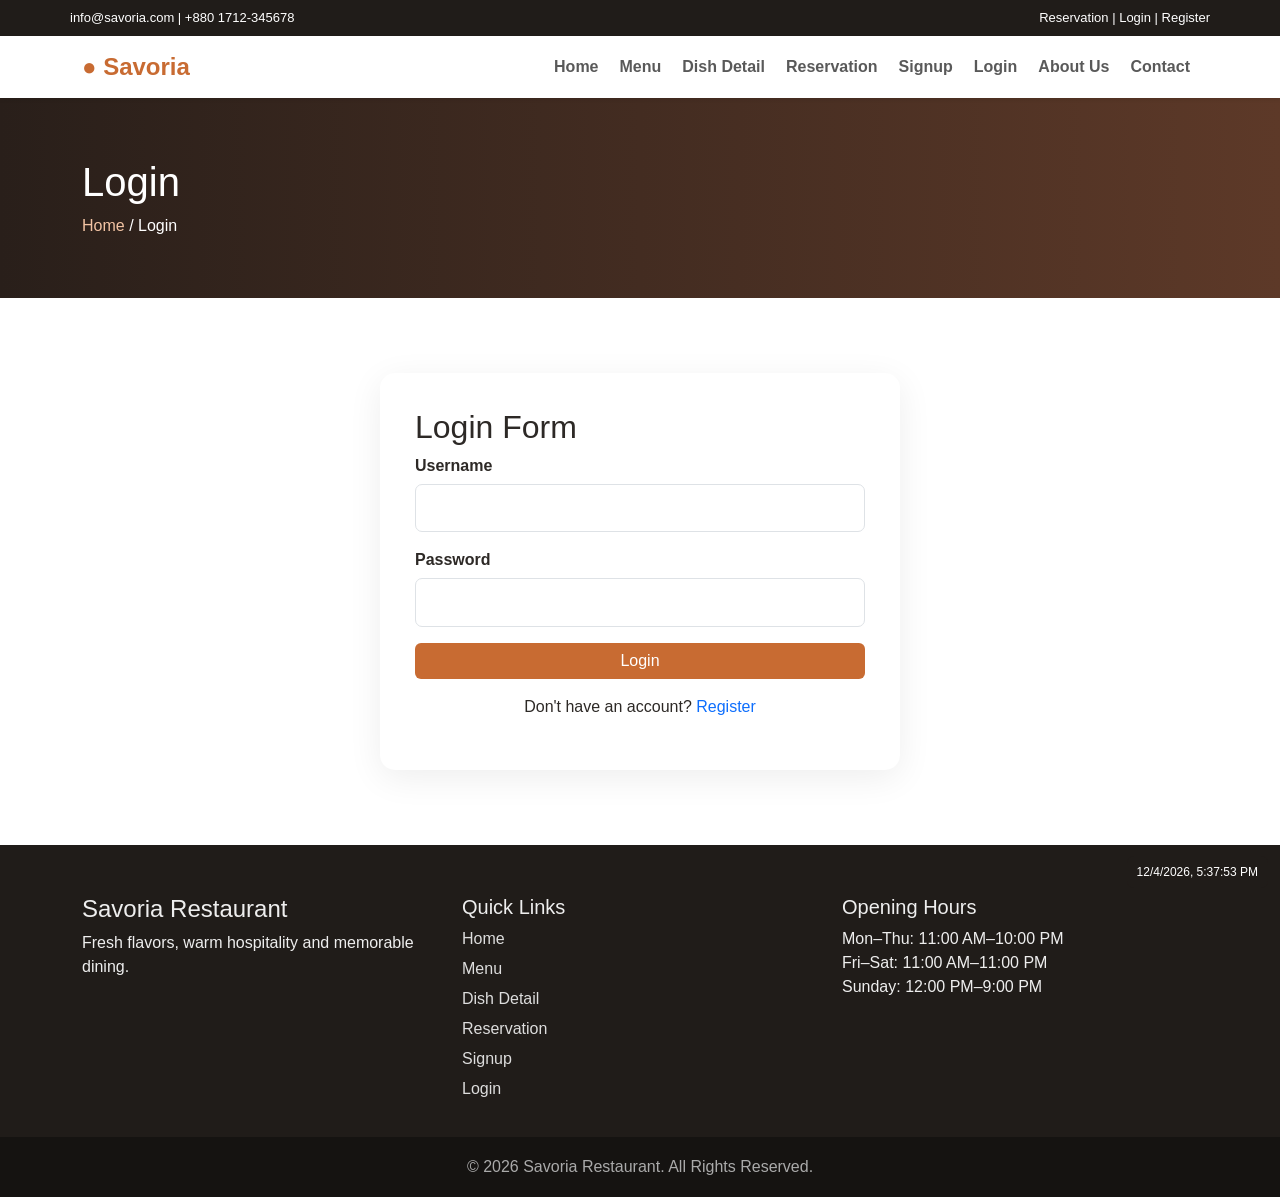
<file: login.html>
<!doctype html>
<html lang="en">
  <head>
    <meta charset="UTF-8" />
    <meta name="viewport" content="width=device-width, initial-scale=1.0" />
    <title>Savoria | Login</title>
    <link
      href="https://cdn.jsdelivr.net/npm/bootstrap@5.3.3/dist/css/bootstrap.min.css"
      rel="stylesheet"
    />
    <link rel="stylesheet" href="css/style.css" />
  </head>
  <body>
    <div class="topbar">
      <div class="container topinner">
        <span>info@savoria.com | +880 1712-345678</span
        ><span
          ><a href="reservation.html">Reservation</a> |
          <a href="login.html">Login</a> |
          <a href="signup.html">Register</a></span
        >
      </div>
    </div>
    <nav
      class="navbar navbar-expand-lg navbar-light bg-white shadow-sm sticky-top"
    >
      <div class="container">
        <a class="navbar-brand fw-bold" href="index.html">● Savoria</a>
        <button
          class="navbar-toggler"
          type="button"
          data-bs-toggle="collapse"
          data-bs-target="#mainNav"
        >
          <span class="navbar-toggler-icon"></span>
        </button>
        <div class="collapse navbar-collapse" id="mainNav">
          <ul class="navbar-nav ms-auto">
            <li class="nav-item">
              <a class="nav-link" href="index.html">Home</a>
            </li>
            <li class="nav-item">
              <a class="nav-link" href="menu.html">Menu</a>
            </li>
            <li class="nav-item">
              <a class="nav-link" href="dish-detail.html">Dish Detail</a>
            </li>
            <li class="nav-item">
              <a class="nav-link" href="reservation.html">Reservation</a>
            </li>
            <li class="nav-item">
              <a class="nav-link" href="signup.html">Signup</a>
            </li>
            <li class="nav-item">
              <a class="nav-link" href="login.html">Login</a>
            </li>
            <li class="nav-item">
              <a class="nav-link" href="index.html#about">About Us</a>
            </li>
            <li class="nav-item">
              <a class="nav-link" href="index.html#contact">Contact</a>
            </li>
          </ul>
        </div>
      </div>
    </nav>
    <div class="page-banner">
      <div class="container">
        <h1>Login</h1>
        <nav><a href="index.html">Home</a> / Login</nav>
      </div>
    </div>
    <section class="section">
      <div class="container">
        <div class="form-card mx-auto" style="max-width: 520px">
          <h2>Login Form</h2>
          <form onsubmit="loginMessage(event)">
            <label>Username</label
            ><input class="form-control mb-3" required /><label>Password</label
            ><input type="password" class="form-control mb-3" required /><button
              class="btn btn-brand w-100"
            >
              Login
            </button>
          </form>
          <p class="text-center mt-3">
            Don't have an account? <a href="signup.html">Register</a>
          </p>
        </div>
      </div>
    </section>
    <footer class="footer" id="contact">
      <div class="container">
        <div class="row g-4">
          <div class="col-md-4">
            <h4>Savoria Restaurant</h4>
            <p>Fresh flavors, warm hospitality and memorable dining.</p>
          </div>
          <div class="col-md-4">
            <h5>Quick Links</h5>
            <a href="index.html">Home</a><a href="menu.html">Menu</a
            ><a href="dish-detail.html">Dish Detail</a
            ><a href="reservation.html">Reservation</a
            ><a href="signup.html">Signup</a><a href="login.html">Login</a>
          </div>
          <div class="col-md-4">
            <h5>Opening Hours</h5>
            <p>
              Mon–Thu: 11:00 AM–10:00 PM<br />Fri–Sat: 11:00 AM–11:00 PM<br />Sunday:
              12:00 PM–9:00 PM
            </p>
          </div>
        </div>
      </div>
      <div class="copyright">
        © 2026 Savoria Restaurant. All Rights Reserved.
      </div>
    </footer>
    <script src="https://cdn.jsdelivr.net/npm/bootstrap@5.3.3/dist/js/bootstrap.bundle.min.js"></script>
    <script src="js/script.js"></script>
  </body>
</html>
</file>
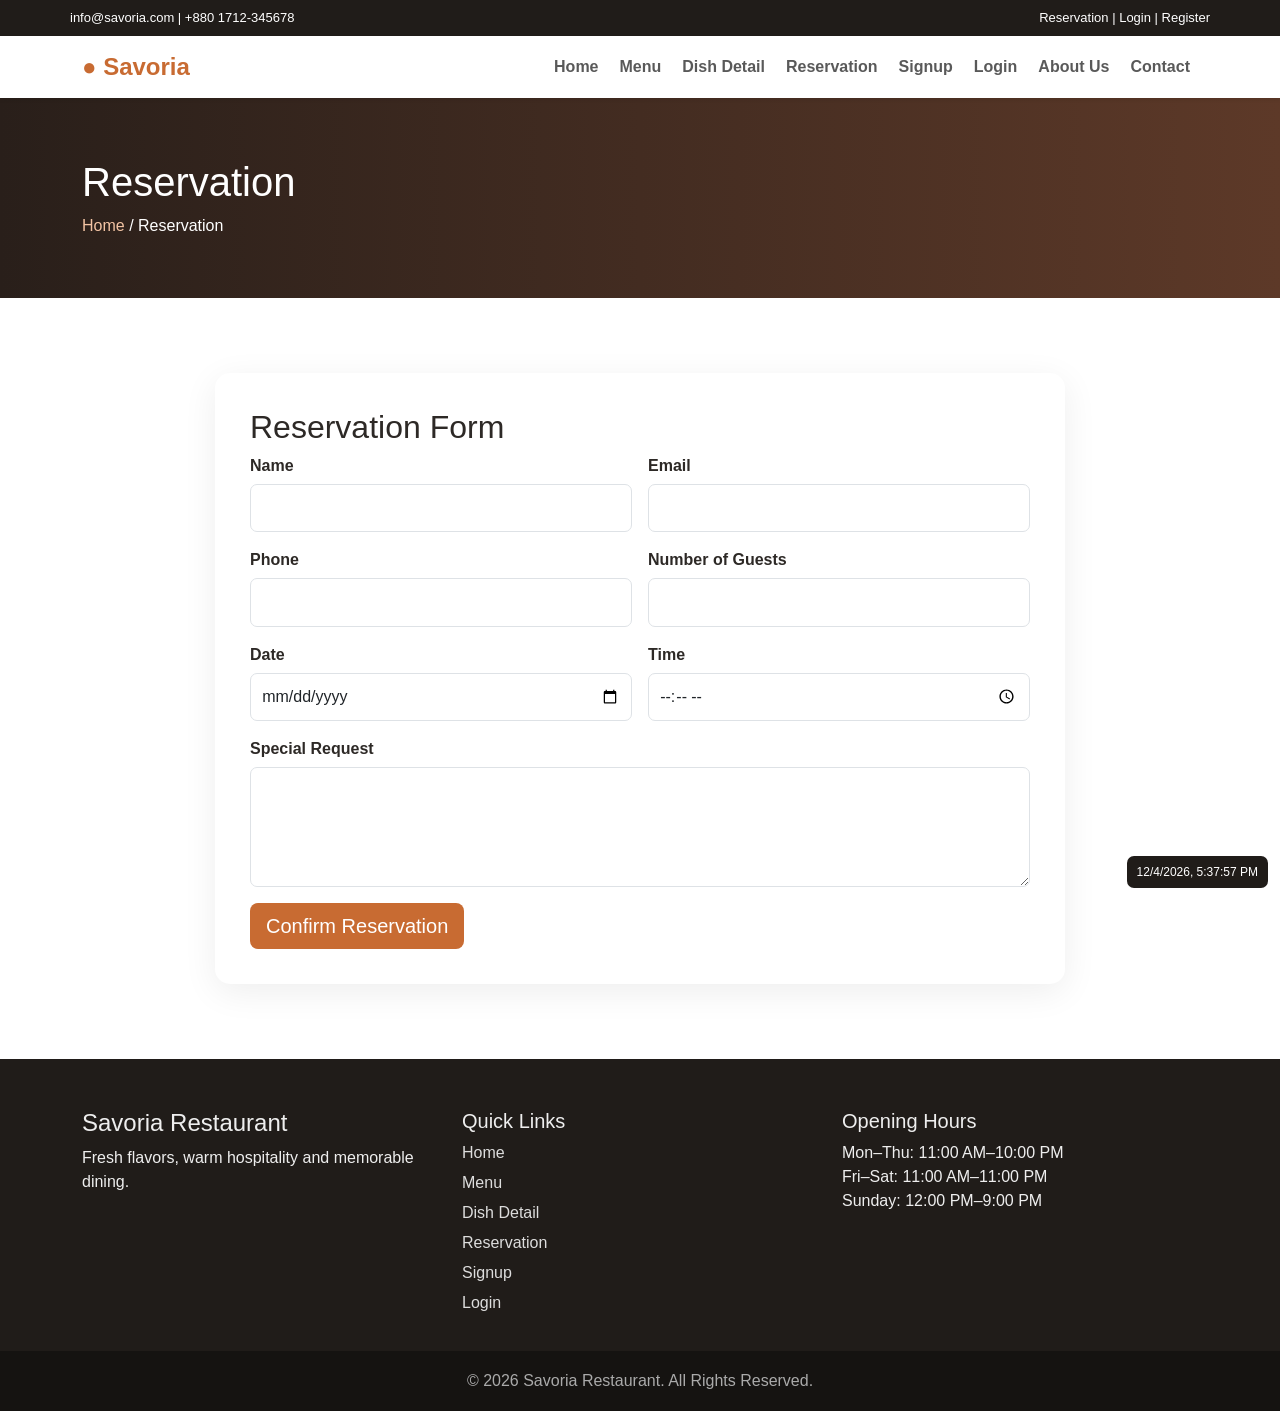
<file: reservation.html>
<!doctype html>
<html lang="en">
  <head>
    <meta charset="UTF-8" />
    <meta name="viewport" content="width=device-width, initial-scale=1.0" />
    <title>Savoria | Reservation</title>
    <link
      href="https://cdn.jsdelivr.net/npm/bootstrap@5.3.3/dist/css/bootstrap.min.css"
      rel="stylesheet"
    />
    <link rel="stylesheet" href="css/style.css" />
  </head>
  <body>
    <div class="topbar">
      <div class="container topinner">
        <span>info@savoria.com | +880 1712-345678</span
        ><span
          ><a href="reservation.html">Reservation</a> |
          <a href="login.html">Login</a> |
          <a href="signup.html">Register</a></span
        >
      </div>
    </div>
    <nav
      class="navbar navbar-expand-lg navbar-light bg-white shadow-sm sticky-top"
    >
      <div class="container">
        <a class="navbar-brand fw-bold" href="index.html">● Savoria</a>
        <button
          class="navbar-toggler"
          type="button"
          data-bs-toggle="collapse"
          data-bs-target="#mainNav"
        >
          <span class="navbar-toggler-icon"></span>
        </button>
        <div class="collapse navbar-collapse" id="mainNav">
          <ul class="navbar-nav ms-auto">
            <li class="nav-item">
              <a class="nav-link" href="index.html">Home</a>
            </li>
            <li class="nav-item">
              <a class="nav-link" href="menu.html">Menu</a>
            </li>
            <li class="nav-item">
              <a class="nav-link" href="dish-detail.html">Dish Detail</a>
            </li>
            <li class="nav-item">
              <a class="nav-link" href="reservation.html">Reservation</a>
            </li>
            <li class="nav-item">
              <a class="nav-link" href="signup.html">Signup</a>
            </li>
            <li class="nav-item">
              <a class="nav-link" href="login.html">Login</a>
            </li>
            <li class="nav-item">
              <a class="nav-link" href="index.html#about">About Us</a>
            </li>
            <li class="nav-item">
              <a class="nav-link" href="index.html#contact">Contact</a>
            </li>
          </ul>
        </div>
      </div>
    </nav>
    <div class="page-banner">
      <div class="container">
        <h1>Reservation</h1>
        <nav><a href="index.html">Home</a> / Reservation</nav>
      </div>
    </div>
    <section class="section">
      <div class="container">
        <div class="form-card mx-auto" style="max-width: 850px">
          <h2>Reservation Form</h2>
          <form onsubmit="submitReservation(event)" class="row g-3">
            <div class="col-md-6">
              <label>Name</label
              ><input id="rName" class="form-control" required />
            </div>
            <div class="col-md-6">
              <label>Email</label
              ><input type="email" class="form-control" required />
            </div>
            <div class="col-md-6">
              <label>Phone</label><input class="form-control" required />
            </div>
            <div class="col-md-6">
              <label>Number of Guests</label
              ><input type="number" min="1" class="form-control" required />
            </div>
            <div class="col-md-6">
              <label>Date</label
              ><input type="date" class="form-control" required />
            </div>
            <div class="col-md-6">
              <label>Time</label
              ><input type="time" class="form-control" required />
            </div>
            <div class="col-12">
              <label>Special Request</label
              ><textarea class="form-control" rows="4"></textarea>
            </div>
            <div class="col-12">
              <button class="btn btn-brand btn-lg">Confirm Reservation</button>
            </div>
          </form>
        </div>
      </div>
    </section>
    <footer class="footer" id="contact">
      <div class="container">
        <div class="row g-4">
          <div class="col-md-4">
            <h4>Savoria Restaurant</h4>
            <p>Fresh flavors, warm hospitality and memorable dining.</p>
          </div>
          <div class="col-md-4">
            <h5>Quick Links</h5>
            <a href="index.html">Home</a><a href="menu.html">Menu</a
            ><a href="dish-detail.html">Dish Detail</a
            ><a href="reservation.html">Reservation</a
            ><a href="signup.html">Signup</a><a href="login.html">Login</a>
          </div>
          <div class="col-md-4">
            <h5>Opening Hours</h5>
            <p>
              Mon–Thu: 11:00 AM–10:00 PM<br />Fri–Sat: 11:00 AM–11:00 PM<br />Sunday:
              12:00 PM–9:00 PM
            </p>
          </div>
        </div>
      </div>
      <div class="copyright">
        © 2026 Savoria Restaurant. All Rights Reserved.
      </div>
    </footer>
    <script src="https://cdn.jsdelivr.net/npm/bootstrap@5.3.3/dist/js/bootstrap.bundle.min.js"></script>
    <script src="js/script.js"></script>
  </body>
</html>
</file>
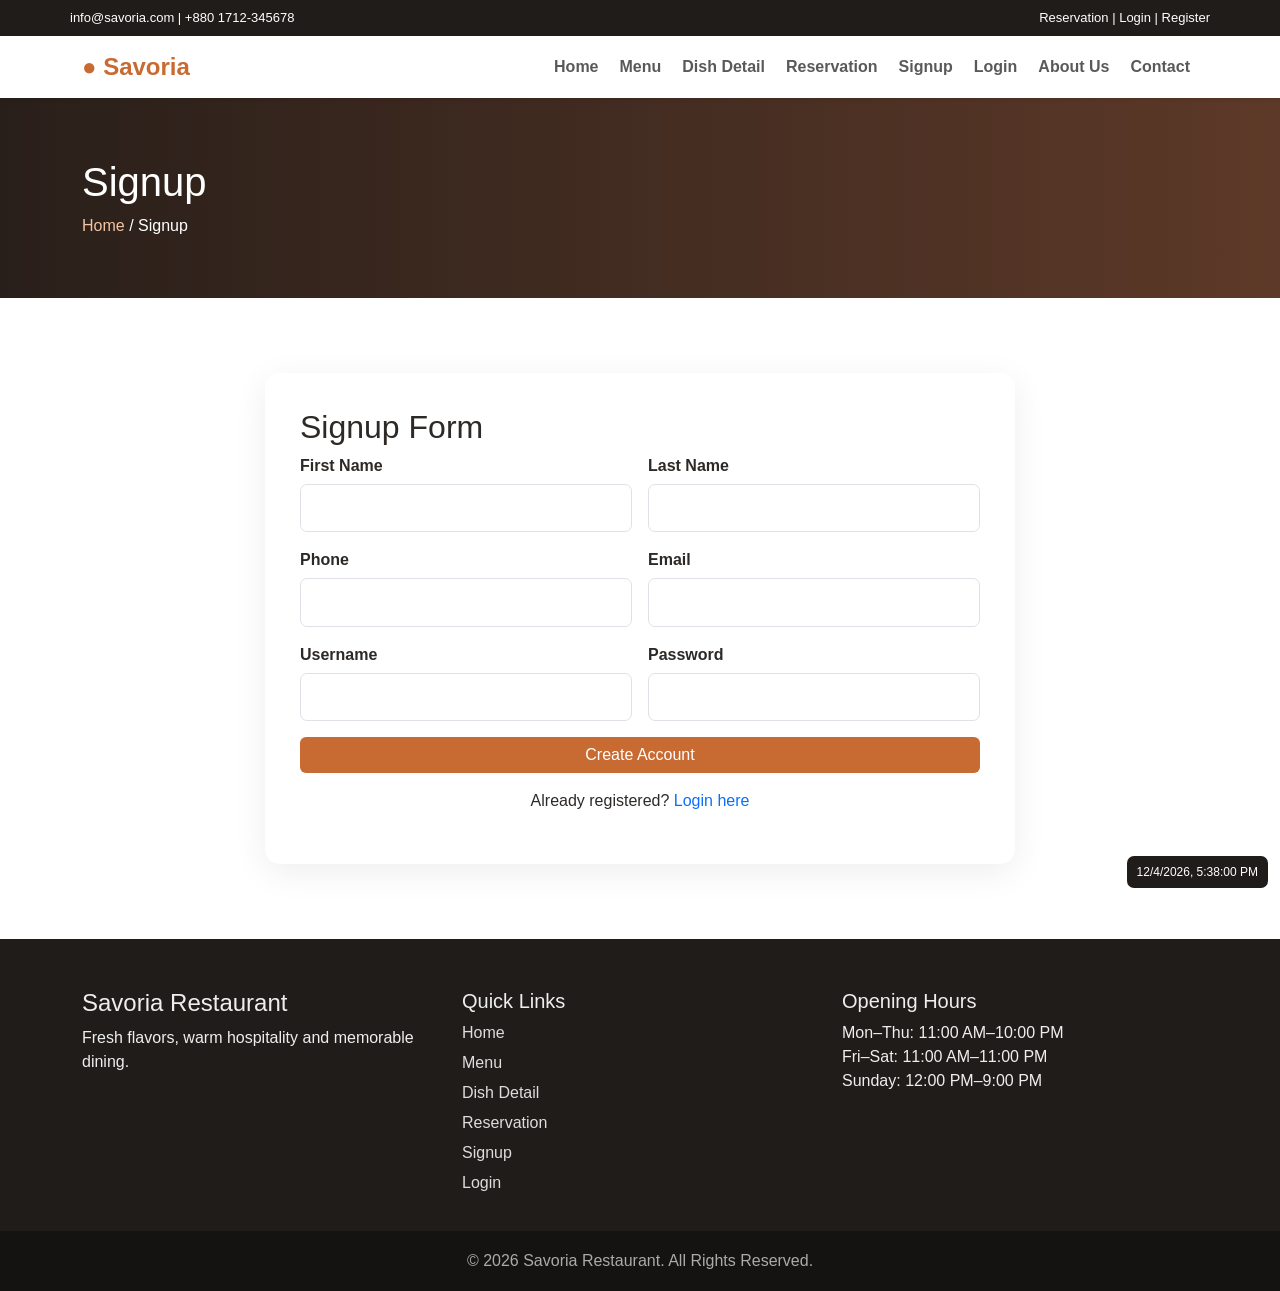
<file: signup.html>
<!doctype html>
<html lang="en">
  <head>
    <meta charset="UTF-8" />
    <meta name="viewport" content="width=device-width, initial-scale=1.0" />
    <title>Savoria | Signup</title>
    <link
      href="https://cdn.jsdelivr.net/npm/bootstrap@5.3.3/dist/css/bootstrap.min.css"
      rel="stylesheet"
    />
    <link rel="stylesheet" href="css/style.css" />
  </head>
  <body>
    <div class="topbar">
      <div class="container topinner">
        <span>info@savoria.com | +880 1712-345678</span
        ><span
          ><a href="reservation.html">Reservation</a> |
          <a href="login.html">Login</a> |
          <a href="signup.html">Register</a></span
        >
      </div>
    </div>
    <nav
      class="navbar navbar-expand-lg navbar-light bg-white shadow-sm sticky-top"
    >
      <div class="container">
        <a class="navbar-brand fw-bold" href="index.html">● Savoria</a>
        <button
          class="navbar-toggler"
          type="button"
          data-bs-toggle="collapse"
          data-bs-target="#mainNav"
        >
          <span class="navbar-toggler-icon"></span>
        </button>
        <div class="collapse navbar-collapse" id="mainNav">
          <ul class="navbar-nav ms-auto">
            <li class="nav-item">
              <a class="nav-link" href="index.html">Home</a>
            </li>
            <li class="nav-item">
              <a class="nav-link" href="menu.html">Menu</a>
            </li>
            <li class="nav-item">
              <a class="nav-link" href="dish-detail.html">Dish Detail</a>
            </li>
            <li class="nav-item">
              <a class="nav-link" href="reservation.html">Reservation</a>
            </li>
            <li class="nav-item">
              <a class="nav-link" href="signup.html">Signup</a>
            </li>
            <li class="nav-item">
              <a class="nav-link" href="login.html">Login</a>
            </li>
            <li class="nav-item">
              <a class="nav-link" href="index.html#about">About Us</a>
            </li>
            <li class="nav-item">
              <a class="nav-link" href="index.html#contact">Contact</a>
            </li>
          </ul>
        </div>
      </div>
    </nav>
    <div class="page-banner">
      <div class="container">
        <h1>Signup</h1>
        <nav><a href="index.html">Home</a> / Signup</nav>
      </div>
    </div>
    <section class="section">
      <div class="container">
        <div class="form-card mx-auto" style="max-width: 750px">
          <h2>Signup Form</h2>
          <form onsubmit="signupMessage(event)" class="row g-3">
            <div class="col-md-6">
              <label>First Name</label><input class="form-control" required />
            </div>
            <div class="col-md-6">
              <label>Last Name</label><input class="form-control" required />
            </div>
            <div class="col-md-6">
              <label>Phone</label><input class="form-control" required />
            </div>
            <div class="col-md-6">
              <label>Email</label
              ><input type="email" class="form-control" required />
            </div>
            <div class="col-md-6">
              <label>Username</label><input class="form-control" required />
            </div>
            <div class="col-md-6">
              <label>Password</label
              ><input
                type="password"
                minlength="6"
                class="form-control"
                required
              />
            </div>
            <div class="col-12">
              <button class="btn btn-brand w-100">Create Account</button>
            </div>
          </form>
          <p class="text-center mt-3">
            Already registered? <a href="login.html">Login here</a>
          </p>
        </div>
      </div>
    </section>
    <footer class="footer" id="contact">
      <div class="container">
        <div class="row g-4">
          <div class="col-md-4">
            <h4>Savoria Restaurant</h4>
            <p>Fresh flavors, warm hospitality and memorable dining.</p>
          </div>
          <div class="col-md-4">
            <h5>Quick Links</h5>
            <a href="index.html">Home</a><a href="menu.html">Menu</a
            ><a href="dish-detail.html">Dish Detail</a
            ><a href="reservation.html">Reservation</a
            ><a href="signup.html">Signup</a><a href="login.html">Login</a>
          </div>
          <div class="col-md-4">
            <h5>Opening Hours</h5>
            <p>
              Mon–Thu: 11:00 AM–10:00 PM<br />Fri–Sat: 11:00 AM–11:00 PM<br />Sunday:
              12:00 PM–9:00 PM
            </p>
          </div>
        </div>
      </div>
      <div class="copyright">
        © 2026 Savoria Restaurant. All Rights Reserved.
      </div>
    </footer>
    <script src="https://cdn.jsdelivr.net/npm/bootstrap@5.3.3/dist/js/bootstrap.bundle.min.js"></script>
    <script src="js/script.js"></script>
  </body>
</html>
</file>
<file: css/style.css>
:root {
  --brand: #c86b32;
  --dark: #201c19;
}
body {
  font-family: Arial, Helvetica, sans-serif;
  color: #2d2926;
}
a {
  text-decoration: none;
}
.topbar {
  background: #201c19;
  color: #fff;
  font-size: 13px;
}
.topinner {
  display: flex;
  justify-content: space-between;
  padding: 8px 0;
}
.topbar a {
  color: #fff;
}
.navbar-brand {
  color: var(--brand) !important;
  font-size: 1.5rem;
}
.nav-link {
  font-weight: 600;
  margin-left: 5px;
}
.nav-link:hover {
  color: var(--brand) !important;
}
.btn-brand {
  background: var(--brand);
  color: #fff;
  border: 0;
}
.btn-brand:hover {
  background: #a95120;
  color: #fff;
}
.btn-outline-brand {
  border: 1px solid var(--brand);
  color: var(--brand);
}
.btn-outline-brand:hover {
  background: var(--brand);
  color: #fff;
}
.hero .carousel-item {
  height: 570px;
  position: relative;
}
.hero img,
.carousel-item img {
  width: 100%;
  height: 100%;
  object-fit: cover;
  filter: brightness(0.55);
}
.caption {
  position: absolute;
  left: 12%;
  top: 28%;
  color: #fff;
  text-shadow: 0 2px 8px #000;
}
.caption h1 {
  font-size: clamp(2.3rem, 5vw, 4.5rem);
  font-weight: 800;
}
.section {
  padding: 75px 0;
}
.title {
  text-align: center;
  margin-bottom: 38px;
}
.title span {
  color: var(--brand);
  font-weight: 700;
  text-transform: uppercase;
  letter-spacing: 1.5px;
}
.title h2 {
  font-weight: 800;
  font-size: 2.4rem;
}
.dish {
  border: 0;
  overflow: hidden;
  box-shadow: 0 5px 22px #00000012;
  transition: 0.25s;
}
.dish:hover {
  transform: translateY(-5px);
  box-shadow: 0 10px 30px #00000020;
}
.dish img {
  height: 230px;
  object-fit: cover;
}
.newsletter {
  background: #fff5ed;
  padding: 65px 0;
}
.newsletter input {
  padding: 11px;
  width: min(360px, 80%);
  border: 1px solid #ccc;
  border-radius: 5px;
}
.footer {
  background: #201c19;
  color: #eee;
  padding: 50px 0 0;
}
.footer a {
  display: block;
  color: #ddd;
  margin: 6px 0;
}
.copyright {
  text-align: center;
  background: #151311;
  padding: 18px;
  margin-top: 30px;
  color: #aaa;
}
.page-banner {
  background: linear-gradient(90deg, #291f1a, #5d3928);
  color: #fff;
  padding: 60px 0;
}
.page-banner a {
  color: #f3c4a4;
}
.form-card {
  background: #fff;
  padding: 35px;
  border-radius: 15px;
  box-shadow: 0 8px 35px #00000012;
}
label {
  font-weight: 600;
  margin-bottom: 6px;
}
.form-control {
  padding: 0.7rem;
  border-radius: 7px;
}
.zoom {
  overflow: hidden;
  border-radius: 15px;
  cursor: zoom-in;
}
.zoom img {
  width: 100%;
  display: block;
  transition: transform 0.4s;
}
.zoom:hover img {
  transform: scale(1.45);
}
.accordion-button:not(.collapsed) {
  background: #fff1e8;
  color: #8e431b;
}
.pagination .page-link {
  color: var(--brand);
}
.pagination .active .page-link {
  background: var(--brand);
  border-color: var(--brand);
  color: #fff;
}
@media (max-width: 767px) {
  .topinner {
    display: block;
    text-align: center;
  }
  .hero .carousel-item {
    height: 450px;
  }
  .caption {
    left: 8%;
    top: 25%;
  }
  .caption h1 {
    font-size: 2.2rem;
  }
  .section {
    padding: 50px 0;
  }
  .dish img {
    height: 210px;
  }
}
</file>
